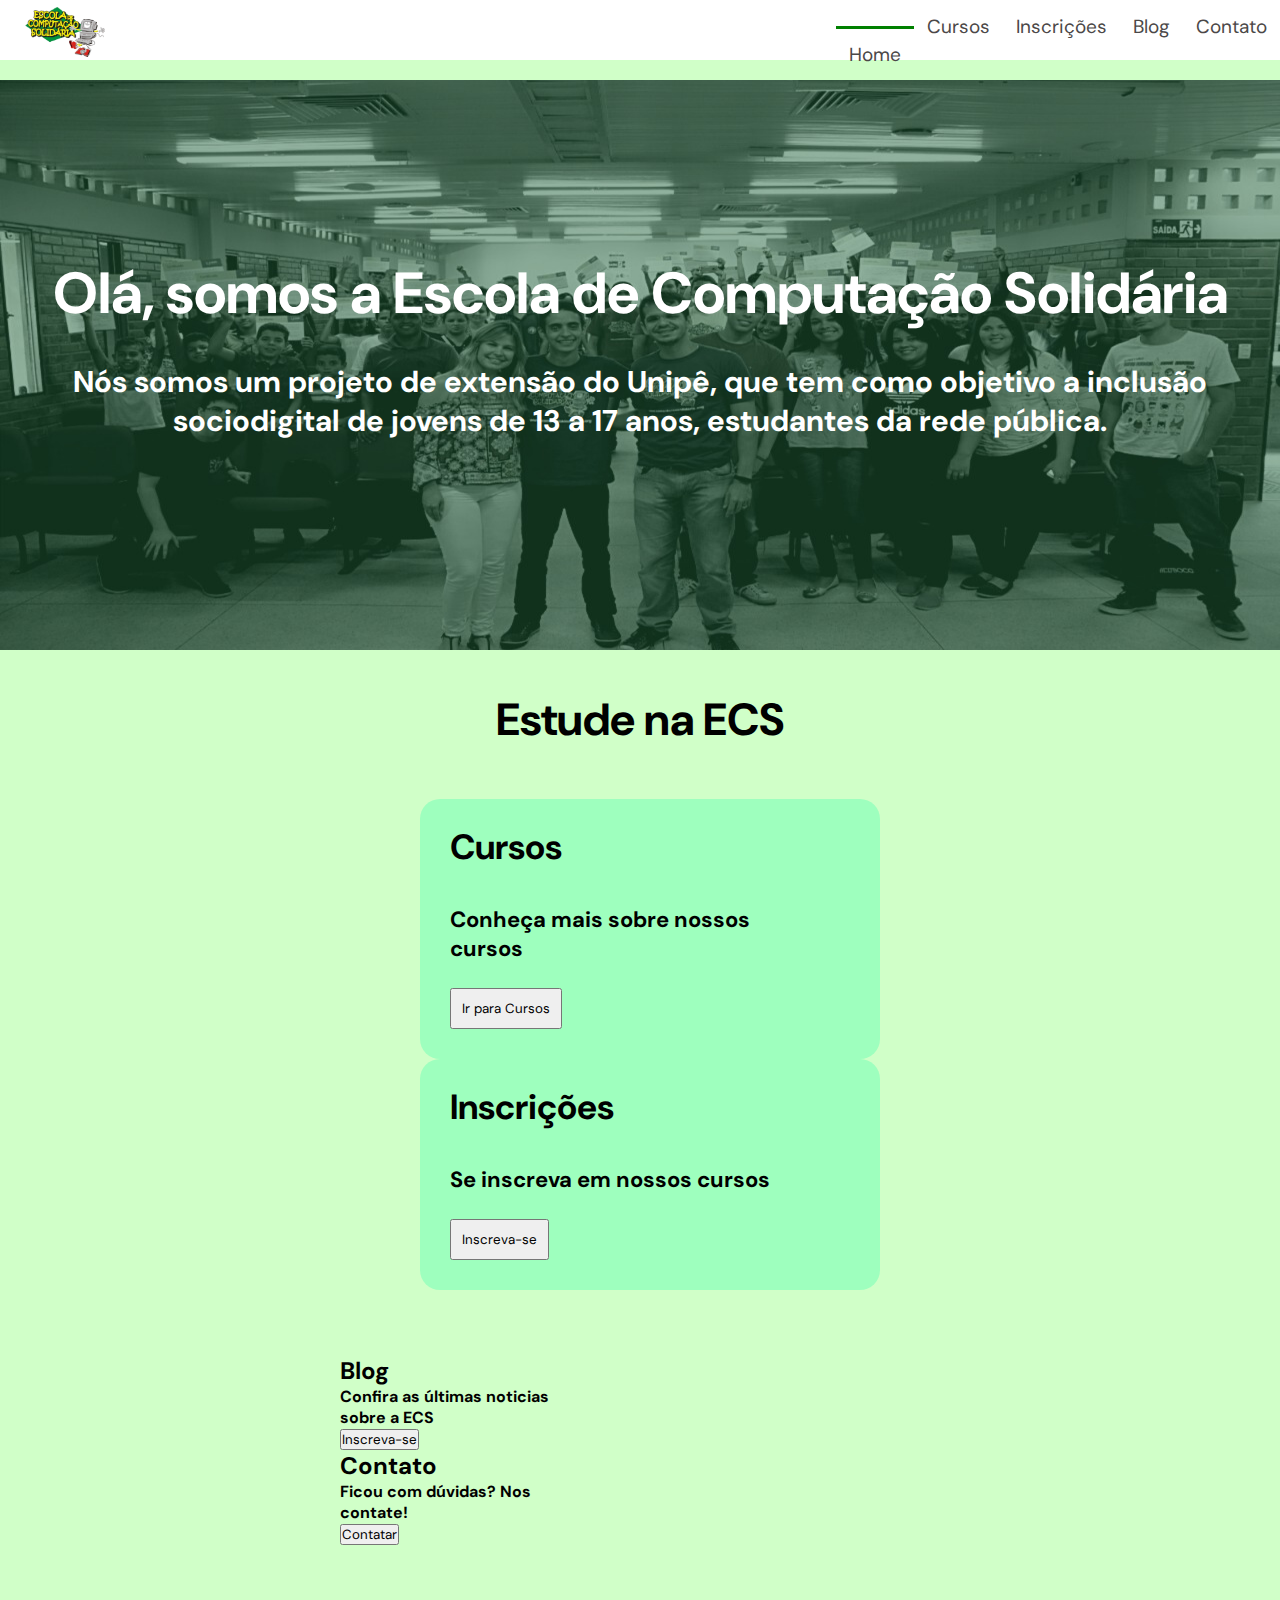
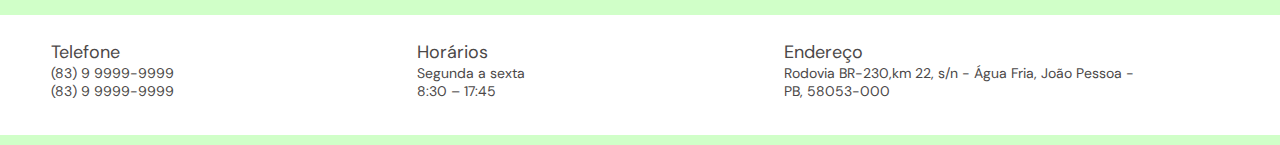
<file: Projeto/index.html>
<!DOCTYPE html>
<html lang="pt-br">
<head>
    <meta charset="UTF-8">
    <meta http-equiv="X-UA-Compatible" content="IE=edge">
    <meta name="viewport" content="width=device-width, initial-scale=1.0">
    <title>Home - Escola de Computação Solidária</title>
    <link rel="stylesheet" href="stylesheet.css"/>

</head>
<body class="bg" id="pagina-um">
    
    <nav id="menuh">
        <div class="nav">
            <ul>
                <li><a href="Contato.html" >Contato</a></li>
                <li><a href="#" >Blog </a></li>
                <li><a href="#" >Inscrições</a></li>
                <li><a href="#">Cursos</a></li>
                <li><a class="ho" href="index.html" >Home</a></li>
            </ul>
        </div>
    </nav>
        <a href="index.html"><img class="fotomenu" src="Logo1.png" alt="logomenu"/></a>
        
        <section>
            <div class="fundo">
                <img src="Logo.jpeg">
            </div>
                        
            <div>
                <h1 class="txt1">Olá, somos a Escola de Computação Solidária</h1>
                <br>
                <h2 class="txt2">Nós somos um projeto de extensão do Unipê, que tem como objetivo a inclusão<br>
                    sociodigital de jovens de 13 a 17 anos, estudantes da rede pública.     
                </h2> 
            </div>
        </section>

        <div class="txt3">
            <h2>Estude na ECS</h2>
        </div>

        </div>
        
        <div class="content">
            
            <div class="card">
                
                <div class="topCard">
                    <h2 class="title">Cursos</h2>                                  
                </div>
                <div class="bottomcard">
                    <h4 class="BottomText">Conheça mais sobre nossos<br> cursos</h4>
                    <div class="actionsCard">
                        <button class="actions">Ir para Cursos</button>
                        
                    </div>
                </div>
            </div>

            <div class="card1">
                
                <div class="topCard1">
                    <h2 class="title1">Inscrições</h2>           
                </div>
                <div class="bottomcard1">
                    <h4 class="BottomText1">Se inscreva em nossos cursos</h4>
                    <div class="actionsCard1">
                        <button class="actions1">Inscreva-se</button>
                        
                    </div>
                </div>
            </div>
        </div>

        <div class="content1">

        
        <div class="card2">
                
            <div class="topCard2">
                <h2 class="title2">Blog</h2>           
            </div>
            <div class="bottomcard2">
                <h4 class="BottomText2">Confira as últimas noticias <br>sobre a ECS</h4>
                <div class="actionsCard2">
                    <button class="actions2">Inscreva-se</button>   
                    </div>                 
                </div>
            </div>

            <div class="card3">
                
                <div class="topCard3">
                    <h2 class="title3">Contato</h2>           
                </div>
                <div class="bottomcard3">
                    <h4 class="BottomText3">Ficou com dúvidas? Nos <br>contate!</h4>
                    <div class="actionsCard3">
                        <a href="Contato.html"><button class="actions3">Contatar</button></a>
                        
                    </div>
                </div>
            </div>
        </div>
        <footer>
            <div class="container">
            <div class="footer-block">
                <h2>Telefone</h2>
                <P>(83) 9 9999-9999<br>(83) 9 9999-9999</P>
            </div><!--footer-block-->
    
            <div class="footer-block">
                <h2>Horários</h2>
                <P>Segunda a sexta<br>8:30 – 17:45</P>
            </div><!--footer-block-->
    
    
            <div class="footer-block">
                <h2>Endereço</h2>
                <P> Rodovia BR-230,km 22, s/n - Água Fria, João Pessoa - PB, 58053-000</P>
            </div><!--footer-block-->
            <div class="clear"></div>
        </div><!--container-->
        </footer>
        
</body>
</html>
</file>
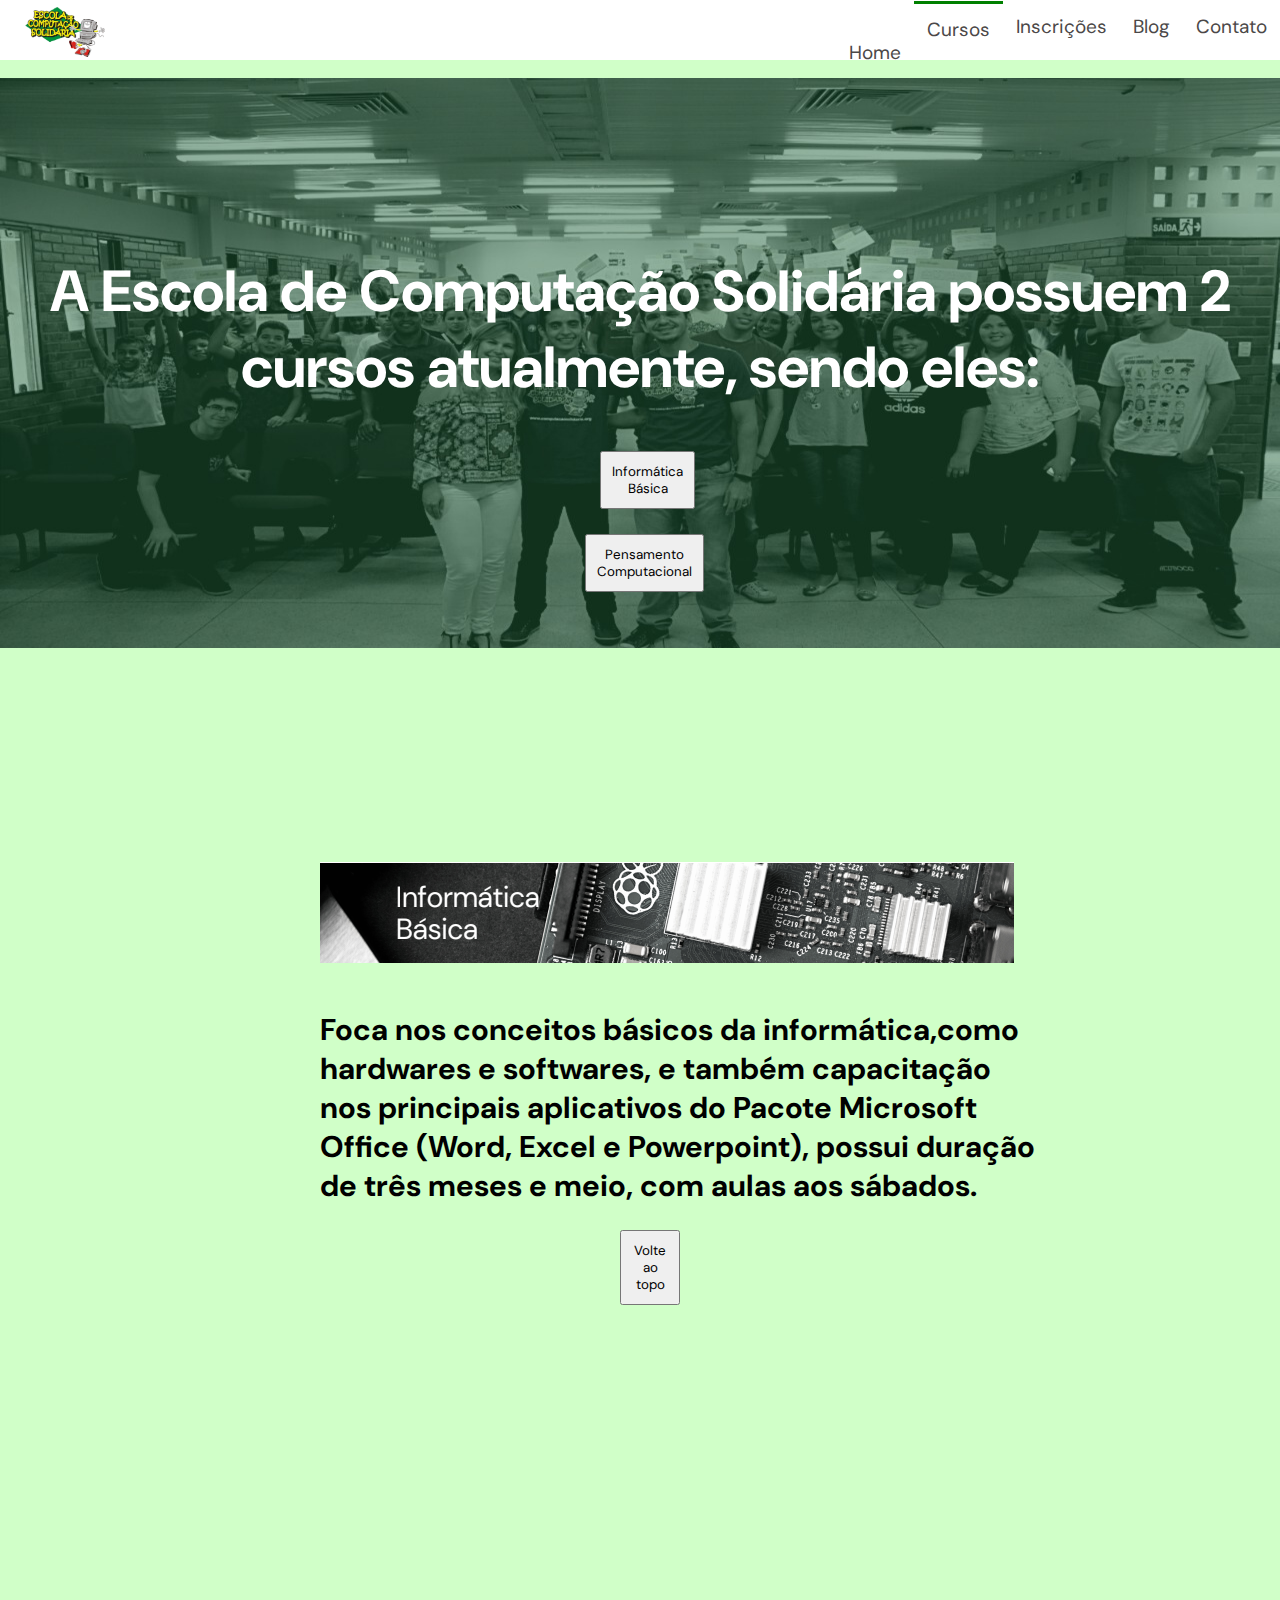
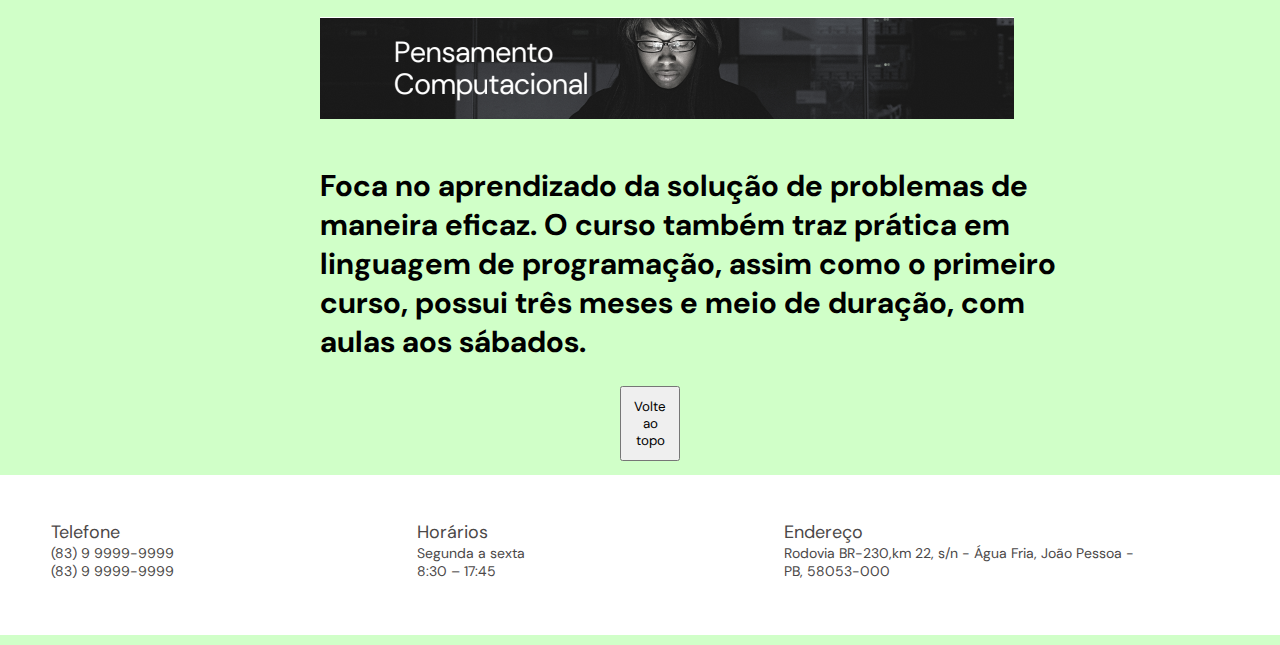
<file: Projeto/cursos.html>
<!DOCTYPE html>
<html lang="pt-br">
<head>
    <meta charset="UTF-8">
    <meta http-equiv="X-UA-Compatible" content="IE=edge">
    <meta name="viewport" content="width=device-width, initial-scale=1.0">
    <title>Cursos - Escola de Computação Solidária</title>
    <link rel="stylesheet" href="cursos1.css"/>

</head>
<body class="bg" id="pagina-um">
    
    <nav id="menuh">
        <div class="nav">
            <ul>
                <li><a href="Contato.html" >Contato</a></li>
                <li><a href="blog.html" >Blog </a></li>
                <li><a href="inscricoes.html">Inscrições</a></li>
                <li><a class="ho" href="Cursos.html" >Cursos</a></li>
                <li><a href="index.html" >Home</a></li>
            </ul>
        </div>
    </nav>
        <a href="index.html"><img class="fotomenu" src="Logo1.png" alt="logomenu"/></a>

        <section>
            <div class="fundo">
                <img src="Logo.jpeg">
            </div>
                        
            <div>
                <h1 class="txt1">A Escola de Computação Solidária possuem 2 cursos atualmente, sendo eles:</h1>
                <br>
                <a href="#InformaticaBasica"><button class="actions">Informática Básica</button></a>
                <br>
                <a href="#PensamentoComputacional"><button class="actions1">Pensamento Computacional</button></a>
    
            </div>
        </section>
           
        <section>
        <div>
             <img id="InformaticaBasica" src="InformaticaBasica.png" class="txt3" >
             <br>
             <br>
             <br>
             <h1 class="txt4">Foca nos conceitos básicos da informática,como<br>
                 hardwares e softwares, e também capacitação<br>
                 nos principais aplicativos do Pacote Microsoft<br>
                 Office (Word, Excel e Powerpoint), possui duração<br>
                 de três meses e meio, com aulas aos sábados.<br>                 
             </h1>
             <a href="cursos.html"><button class="actions2">Volte ao topo</button></a>
        </div>
        <br>
        <br>
        <div >
             <img  id="PensamentoComputacional" src="PensamentoComputacional.png" class="txt3">
             <br>
             <br>
             <br>
             <h1 class="txt4">Foca no aprendizado da solução de problemas de<br>
                 maneira eficaz. O curso também traz prática em<br>
                 linguagem de programação, assim como o primeiro<br>
                 curso, possui três meses e meio de duração, com<br>
                 aulas aos sábados.<br>
             </h1>
             <a href="cursos.html"><button class="actions2">Volte ao topo</button></a>
        <br>
        <br>
        <br>
        <br>
        <br>
        </div>
        <footer>
            <div class="container">
            <div class="footer-block">
                <h2>Telefone</h2>
                <P>(83) 9 9999-9999<br>(83) 9 9999-9999</P>
            </div><!--footer-block-->
    
            <div class="footer-block">
                <h2>Horários</h2>
                <P>Segunda a sexta<br>8:30 – 17:45</P>
            </div><!--footer-block-->
    
    
            <div class="footer-block">
                <h2>Endereço</h2>
                <P> Rodovia BR-230,km 22, s/n - Água Fria, João Pessoa - PB, 58053-000</P>
            </div><!--footer-block-->
            <div class="clear"></div>
        </div><!--container-->
        </footer>
      
</body>
</html>
</file>
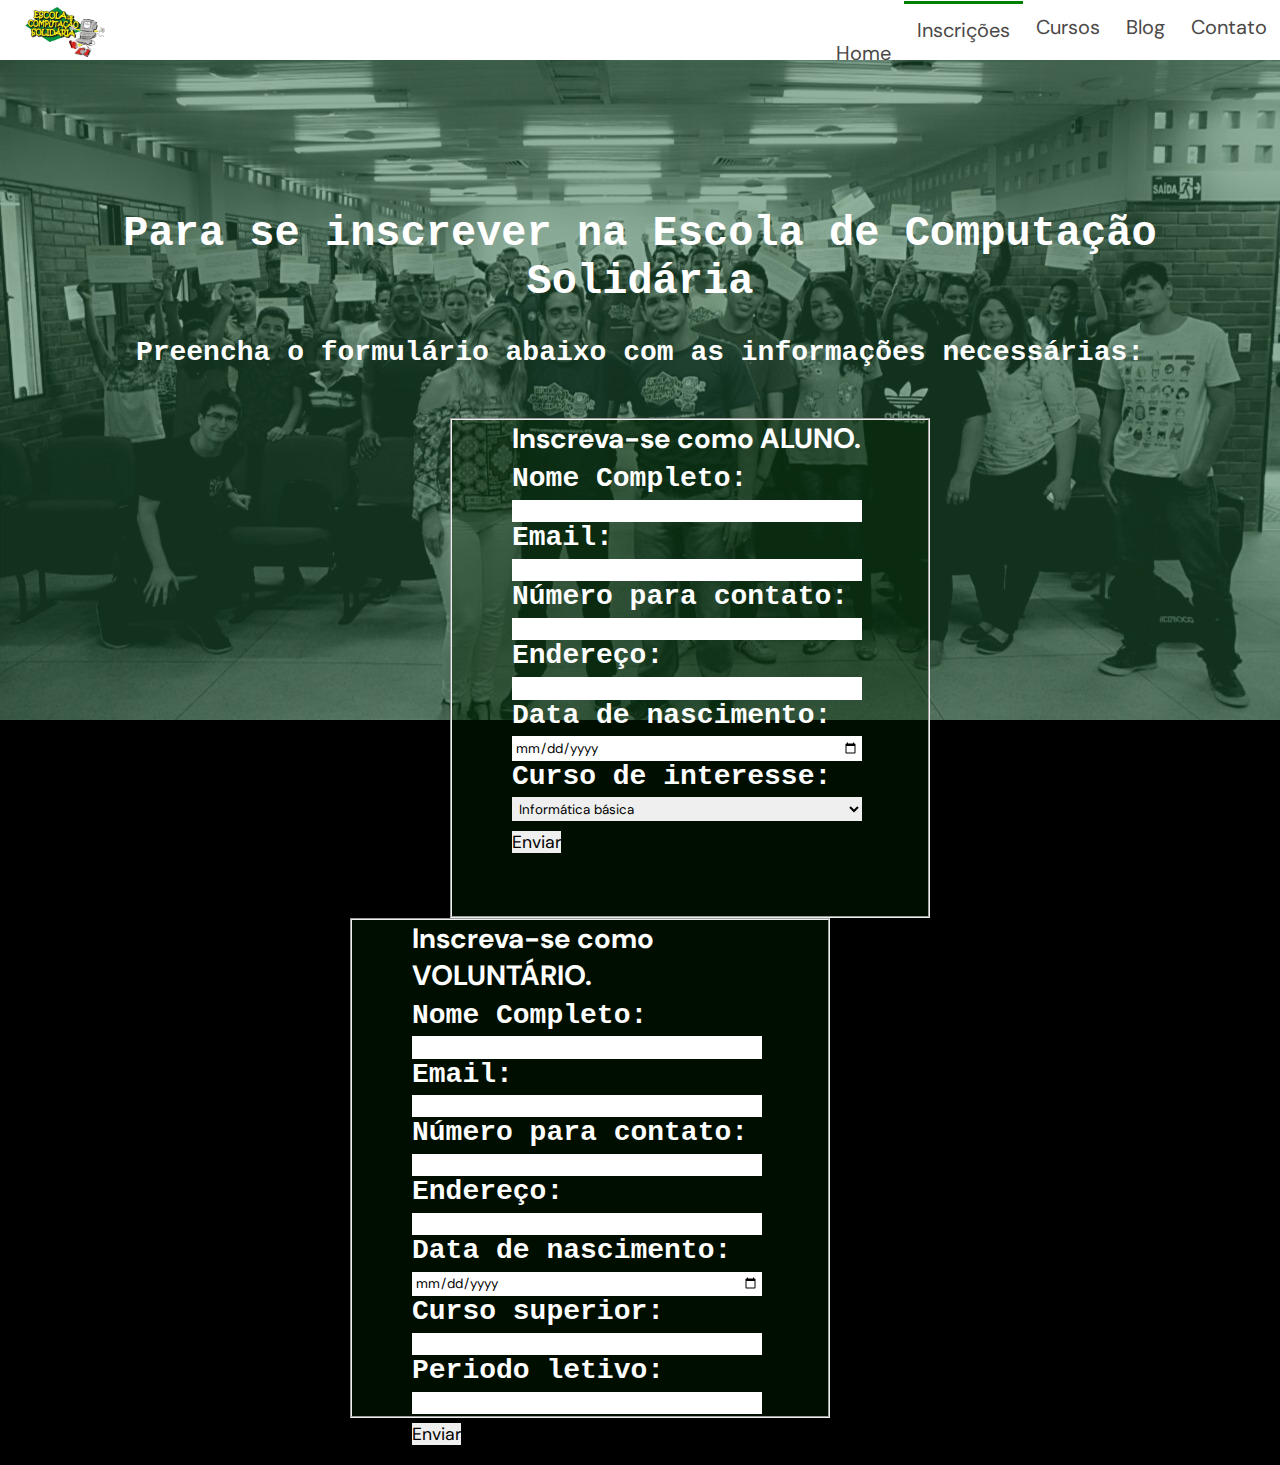
<file: Projeto/inscricoes.html>
<!DOCTYPE html>
<html lang="pt-br">
<head>
    <meta charset="UTF-8">
    <meta http-equiv="X-UA-Compatible" content="IE=edge">
    <meta name="viewport" content="width=device-width, initial-scale=1.0">
    <title>Inscrições - Escola de Computação Solidária</title>
    <link rel="stylesheet" href="formulario.css"/>
</head>
<body class="bg" id="pagina-um">
    
    <nav id="menuh">
        <div class="nav">
            <ul>
                <li><a href="Contato.html" >Contato</a></li>
                <li><a href="#" >Blog </a></li>
                <li><a href="Cursos.html" >Cursos</a></li>
                <li><a class="ho" href="inscricoes.html" >Inscrições</a></li>
                <li><a href="index.html" >Home</a></li>
            </ul>
        </div>
    </nav>
        <a href="index.html"><img class="fotomenu" src="Logo1.png" alt="logomenu"></a>
        <div>
            <h2 class="txt1">Para se inscrever na Escola de Computação Solidária</h2> 
            <br>
            <h1 class="txt2">Preencha o formulário abaixo com as informações necessárias:</h1>
        </div>
         
		
		<form>	
			<fieldset class="grupo1">
				
				<div class="title">
					<label for="titulo1">Inscreva-se como ALUNO.</label>
				</div>
				
				<div class="campo1">
					<label for="nome1">Nome Completo:</label>
					<input type="text" name="nome1" id="nome1" required>
				</div>
		
				<div class="campo1">
					<label for="email1">Email:</label>
					<input type="email" name="email1" id="email1" required>
				</div>
			
				<div class="campo1">
					<label for="telefone1">Número para contato:</label>
					<input type="tel" name="telefone1" id="telefone1">
				</div>
			
				<div class="campo1">
					<label for="endereco">Endereço:</label>
					<input type="text" name="endereco" id="endereco" required>
				</div>
		
				<div class="campo1">
					<label for="dataNascimento1">Data de nascimento:</label>
					<input type="date" name="dataNascimento1" id="dataNascimento1">
				</div>
				
				<div class="campo1">
					<label for="curso">Curso de interesse:</label>
					<select  name="curso" id="curso">	
						<option value ="informatica">Informática básica</option>
						<option value="pensamento">Pensamento computacional</option>
					</select>
				</div>
					
				<button class="botao1" type="submit">Enviar</button>
			</fieldset>
        </form>
		
		<form>
			<fieldset class="grupo2">
				
				<div class="title">
					<label for="titulo2">Inscreva-se como VOLUNTÁRIO.</label>
				</div>
				
				<div class="campo2">
					<label for="nome2">Nome Completo:</label>
					<input type="text" name="nome2" id="nome2" required>
				</div>
		
				<div class="campo2">
					<label for="email2">Email:</label>
					<input type="email" name="email2" id="email2" required>
				</div>
			
				<div class="campo2">
					<label for="telefone2">Número para contato:</label>
					<input type="tel" name="telefone2" id="telefone2">
				</div>
			
				<div class="campo2">
					<label for="endereco2">Endereço:</label>
					<input type="text" name="endereco2" id="endereco2" required>
				</div>
		
				<div class="campo2">
					<label for="dataNascimento2">Data de nascimento:</label>
					<input type="date" name="dataNascimento2" id="dataNascimento2">
				</div>
				
				<div class="campo2">
					<label for="cursoSuperior">Curso superior:</label>
					<input type="text" name="cursoSuperior" id="cursoSuperior">
				</div>
				
				<div class="campo2">
					<label for="periodo">Periodo letivo:</label>
					<input type="text" name="periodo" id="periodo">
				</div>
			
				<button class="botao2" type="submit">Enviar</button>
			</fieldset>
        </form>
</body>
</html>
</file>
<file: Projeto/stylesheet.css>
@import url('https://fonts.googleapis.com/css2?family=DM+Sans&display=swap');

*{
    margin: 0;
    padding: 0;
    box-sizing: border-box;
    font-family: 'DM Sans', sans-serif; 
}

body {
    
    background-color: rgb(208, 255, 200) ;
}

#menuh ul{
    margin: 0 auto;    
    color: #fff;
    list-style: none;
    height: 70px;    
    background-color: #fff;
    font-size: 19px;
    margin-top: -10px;    
    margin-left: -7px;   
}

#menuh ul li  {
    display: inline;
    margin-left: 180px;
    transition: all 0.4s ease-in-out;
}

#menuh ul li a {
    color: rgb(75, 72, 72);
    text-decoration: none;
    padding: 13px;
    display: inline-block;
    float: right;
    margin-top: 11px;    
}

#menuh ul li a:hover {
    color: green;
    transition: background-color .5s;
}

.nav ul li a.active {
    border-top: 2px;
}

.txt1 {
    text-align: center;
    margin-top: -400px;
    margin-right: 0px;
    font-family: 'DM Sans', sans-serif;  
    font-weight: bold;
    color: #fff;
    font-size: 58px;
}

.txt2 {
    text-align: center;
    margin-top: 10px;
    color: #fff;
    font-family: 'DM Sans', sans-serif; 
    font-size: 30px;
}

.txt3 {
    display: flex;
    justify-content: center;
    align-items: center;
    align-content: center;
    margin-top: 250px;
    font-size: 30px;
}

.fotomenu {
    position: absolute;
    top: 7px;
    width: 80px;
    height: 50px;
    margin-left: 25px; 
}

.ho  {
    border-top: 3px solid green;
}

.fundo img {
    Width: 100%;
    height: 570px;
}

.fundo1 {
    position: absolute;
    top: 100px;
    left: 80px;
}

.fundo2 {
    position: absolute;
    margin-top: 1200px;
    left: 80px; 
}

.content {
    margin-left: 340px;
    align-items: center;
    align-content: center;
    width: 50%;
    height: 100%;
    margin-top: 50px;    
}

.content1 {
    margin-left: 340px;
    align-items: center;
    align-content: center;
    width: 50%;
    height: 100%;
    margin-top: 65px;    
}

.title {
    font-size: 35px;
}

.title1 {
    font-size: 35px;
}

.card {
    background: rgb(158, 255, 190);    
    border-radius: 20px;
    margin-left: 80px;
    margin-right: 100px;
    padding: 10px; 
}

.card1 {
    background: rgb(158, 255, 190);    
    border-radius: 20px;
    margin-left: 80px;
    margin-right: 100px;    
    padding: 10px;    
}

.BottomText {
  margin-top: -5px;
  font-size: 22px;
}

.BottomText1 {
    margin-top: -5px;
    font-size: 22px;
}

.topCard {
    padding: 20px;
    padding-top: 15px;
}

.topCard1 {
    padding: 20px;
    padding-top: 15px;
}

.bottomcard {
    padding: 20px;
}

.bottomcard1 {
    padding: 20px;
}

.actions {
    margin-top: 25px;   
    padding: 10px; 
}

.actions1 {
    margin-top: 25px;  
    padding: 10px;  
}

footer{
    padding: 60px 4%;
    margin-top: 70px;
    background-color: #ffffff;     
}

footer .container{
    max-width: 1100px;    
}

footer .footer-block{
    float: left;
    width: 33.3%;
}

.footer-block h2{
    color: rgb(75, 72, 72);
    font-weight: normal;
    font-size: 18px;
    margin-top: -35px;
}

.footer-block p{    
    color: rgb(75, 72, 72);
    font-size: 14px;
}
</file>
<file: Projeto/cursos1.css>
@import url('https://fonts.googleapis.com/css2?family=DM+Sans&display=swap');

*{
    margin: 0;
    padding: 0;
    box-sizing: border-box;
    font-family: 'DM Sans', sans-serif; 
}

body {
    background-color: rgb(208, 255, 200);
}

#menuh ul{
    margin: 0 auto;    
    color: #fff;
    list-style: none;
    height: 70px;    
    background-color: #fff;
    font-size: 20px;
    margin-top: -10px;    
    margin-left: -7px;   
}

#menuh ul li  {
    display: inline;
    margin-left: 180px;
    transition: all 0.4s ease-in-out;
}

#menuh ul li a {
    color: rgb(75, 72, 72);
    text-decoration: none;
    padding: 13px;
    display: inline-block;
    float: right;
    margin-top: 11px;
    font-size: 19px;
}

#menuh ul li a:hover {
    color: green;
    transition: background-color .5s;
}

.nav ul li a.active {
    border-top: 2px;
}

.txt1 {
    text-align: center;
    margin-top: -400px;
    margin-right: 0px;
    font-family: 'DM Sans', sans-serif;  
    font-weight: bold;
    color: #fff;
    font-size: 58px;
}

.txt2 {
    text-align: center;
    margin-top: 10px;
    color: #fff;
    font-family: 'DM Sans', sans-serif; 
    font-size: 30px;
    
}

.txt3 {
    text-align: center;
    align-items: center;
    align-content: center;
    margin-left: 320px;
    margin-top: 270px;
    font-size: 30px;
    
}

.txt4 {
    text-align: justify;
    align-items: center;
    align-content: center;
    color: #000;
    font-family: 'DM Sans', sans-serif; 
    margin-left: 320px;
    margin-top: 0px;
    font-size: 30px;
    
}
.fotomenu {
    position: absolute;
    top: 7px;
    width: 80px;
    height: 50px;
    margin-left: 25px; 
}

.ho  {
    border-top: 3px solid green;
}

.fundo img {
    Width: 100%;
    height: 570px;
}

.fundo1 {
    position: absolute;
    top: 100px;
    left: 80px;
    
}

.fundo2 {
    position: absolute;
    margin-top: 1200px;
    left: 80px;
    
    
}

.content {
    display: flex;
    justify-content: center;
    align-items: center;
    align-content: center;
    width: 100%;
    height: 100vh;
    margin-top: -160px;
       
}

.content1 {
    display: flex;
    justify-content: center;
    align-items: center;
    align-content: center;
    width: 100%;
    height: 100vh;
    margin-top: -160px;
    margin-left: 15px;
       
}


.actions {
    margin-top: 25px;   
    margin-left: 600px;
    margin-right: 600px;
    padding: 10px; 
}

.actions1 {
    margin-top: 25px;   
    margin-left: 585px;
    margin-right: 600px;
    padding: 10px; 
}

.actions2 {
    margin-top: 25px;   
    margin-left: 620px;
    margin-right: 600px;
    padding: 10px;  
}

footer{
    padding: 80px 4%;
    margin-top: -70px;
    background-color: #fff;
}

footer .container{
    max-width: 1100px;
}

footer .footer-block{
    float: left;
    width: 33.3%;
}

.footer-block h2{
    color: rgb(75, 72, 72);
    font-weight: normal;
    font-size: 18px;
    margin-top: -35px;
}

.footer-block p{
    color: rgb(75, 72, 72);
    font-size: 14px;
}
</file>
<file: Projeto/formulario.css>
@import url('https://fonts.googleapis.com/css2?family=DM+Sans&display=swap');

*{
    margin: 0 auto;
    padding: 0;
    box-sizing: border-box;
    font-family: 'DM Sans', sans-serif;
}

.bg {
    background-image: url(Logo.jpeg);
    background-attachment: fixed;
    background-size: 100%;
    background-repeat: no-repeat;
    background-color: black;
	
	
}

#menuh ul{
    margin: 0 auto;    
    color: #fff;
    list-style: none;
    height: 70px;    
    background-color: #fff;
    font-size: 20px;
    margin-top: -10px;    
    margin-left: -7px;   
}

#menuh ul li  {
    display: inline;
    margin-left: 180px;
    transition: all 0.4s ease-in-out;
}

#menuh ul li a {
    color: rgb(75, 72, 72);
    text-decoration: none;
    padding: 13px;
    display: inline-block;
    float: right;
    margin-top: 11px;
    font-size: 20px;
}

#menuh ul li a:hover {
    color: green;
    transition: background-color .5s;
}

.nav ul li a.active {
    border-top: 2px;
}

.txt1 {
    text-align: center;
    margin-top: 150px;
    font-size: 42px;
    font-family: 'Courier New', Courier, monospace;
    margin-left: 50px;
    margin-right: 50px;
    font-weight: bold;
    color: #fff;
}

.txt2 {
    text-align: center;
    margin-left: 50px;
    margin-right: 50px;
    margin-top: 10px;
	margin-bottom: 50px;
    color: #fff;
    font-family: 'Courier New', Courier, monospace;
    font-size: 28px;
}

.fotomenu {
    position: absolute;
    top: 7px;
    width: 80px;
    height: 50px;
    margin-left: 25px; 
	
}

.ho  {
    border-top: 3px solid green;
}

fieldset {
	float: left;
	margin-right: 1em;
	justify-content: center;
	width:480px;
	height:500px;
	background-color: rgba(0,35,0, 0.4);
}

.campo1 label, .title{
	margin-bottom: 0.2em;
	display: block;
	font-family: 'Courier New', Courier, monospace;
	font-size: 28px;
	color: #fff;
	font-weight: bold;
	justify-content: center;
	margin-left: 60px;
	 
}

.campo1 input[type="text"], .campo1 input[type="tel"], .campo1 input[type="email"], .campo1 input[type="date"], select {
	padding: 0.2em;
	border: 1px;
	margin-left: 60px;
	width: 350px;
}

.botao1 {
	font-size: 1.1em;
	border: 0;
	box-shadow: 1px, 1px, 1px, rgba(0,0,0,02);
	margin-left: 60px;
	margin-top: 2%;
	margin-bottom: 2%;
	text-align: center;
}

.campo2 label{
	margin-bottom: 0.2em;
	display: block;
	font-family: 'Courier New', Courier, monospace;
	font-size: 28px;
	color: #fff;
	font-weight: bold;
	justify-content: center;
	margin-left: 60px;
	 
}

.campo2 input[type="text"], .campo2 input[type="tel"], .campo2 input[type="email"], .campo2 input[type="date"] {
	padding: 0.2em;
	border: 1px;
	margin-left: 60px;
	display: block;
	width: 350px;
}

.botao2 {
	font-size: 1.1em;
	border: 0;
	box-shadow: 1px, 1px, 1px, rgba(0,0,0,02);
	margin-left: 60px;
	margin-top: 2%;
	margin-bottom: 2%;
	text-align: center;
	display: inline-block;
}

.grupo1{
	margin-left: 450px;
}

.grupo2{
	float: right;
	margin-right: 450px;
}
</file>
